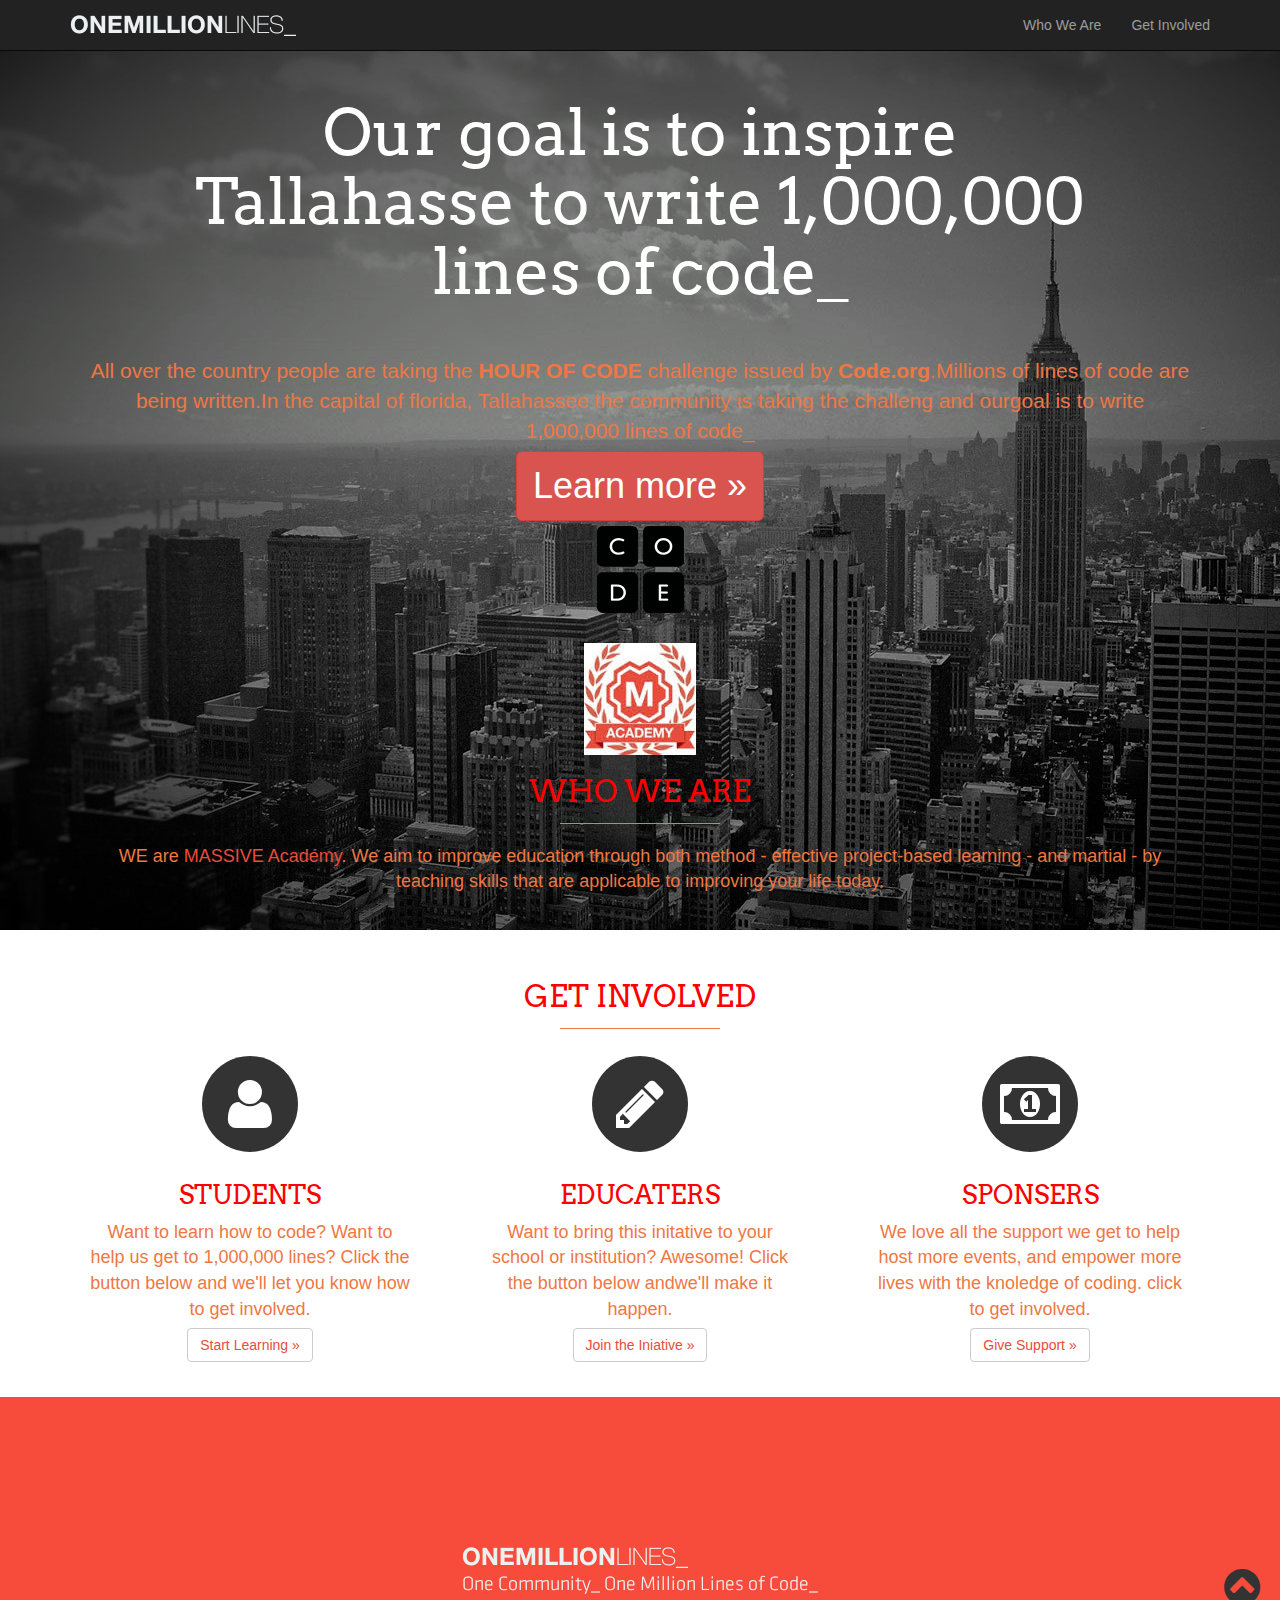
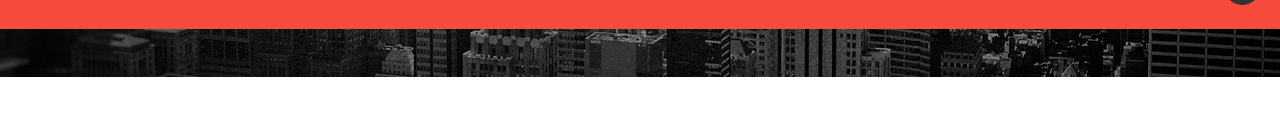
<file: index.html>
<!DOCTYPE html>
<html lang="en">
  <head>
    <meta charset="utf-8">
    <meta http-equiv="X-UA-Compatible" content="IE=edge">
    <meta name="viewport" content="width=device-width, initial-scale=1">
    <meta name="description" content="">
    <meta name="author" content="">
    <link rel="shortcut icon" href="../../asssets/ice/favicon.ico">

    <title>Jumbotron Template for Bootstrap</title>

    <!-- Tis is are Google Arvo font and font awesome-->
    <link href='http://fonts.googleapis.com/css?family=Arvo' rel='stylesheet' type='text/css'>
    <link rel="stylesheet" href="fonts/font-awesome/css/font-awesome.min.css">
   
    <!-- Bootstrap core CSS -->
    <link href="css/bootstrap.min.css" rel="stylesheet">

    <!-- Custom styles for this template -->
    <link href="css/costum.css" rel="stylesheet">

    <!-- Just for debugging purposes. Don't actually copy these 2 lines! -->
    <!--[if lt IE 9]><script src="../../assets/js/ie8-responsive-file-warning.js"></script><![endif]-->

    <!-- HTML5 shim and Respond.js for IE8 support of HTML5 elements and media queries -->
    <!--[if lt IE 9]>
      <script src="https://oss.maxcdn.com/html5shiv/3.7.2/html5shiv.min.js"></script>
      <script src="https://oss.maxcdn.com/respond/1.4.2/respond.min.js"></script>
    <![endif]-->
  </head>

  <body data-spy="scroll" data-target=".navbar-collapse" data-offset="50">

     <nav class="navbar navbar-inverse navbar-fixed-top" role="navigation">
      <div class="container">
        <div class="navbar-header">
          <button type="button" class="navbar-toggle" data-toggle="collapse" data-target=".navbar-collapse">
            <span class="sr-only">Toggle navigation</span>
            <span class="icon-bar"></span>
            <span class="icon-bar"></span>
            <span class="icon-bar"></span>
          </button>
          <a class="navbar-brand" href="#jumbotron"><img src="images/one_million_top_logo.png"alt="One Million lines" title="One Million Lines"></a>
        </div>
        <div id="navbar" class="collapse navbar-collapse">
          <ul class="nav navbar-nav navbar-right">
            <li><a href="#who">Who We Are</a></li>
            <li><a href="#get-involved">Get Involved</a></li>
          </ul>
        </div><!--/.nav-collapse -->
      </div>
    </nav>

    <!-- Main jumbotron for a primary marketing message or call to action -->
    <div id="jumbotron" class="jumbotron">
      <div class="container">
        <h1>Our goal is to inspire <br>Tallahasse to write 1,000,000<br>lines of code_</h1>
        <p>All over the country people are taking the <strong>HOUR OF CODE</strong> challenge issued by <strong>Code.org</strong>.Millions of lines of code are being written.In the capital of florida, Tallahassee the community is taking the challeng and ourgoal is to write 1,000,000 lines of code_</p>
        <p><a class="btn btn-danger btn-lg" href="#" role="button" data-toggle="modal" data-target="#myModal">Learn more &raquo;</a></p>
            <!-- Modal -->
        <div class="modal fade" id="myModal" tabindex="-1" role="dialog" aria-labelledby="myModalLabel" aria-hidden="true">
        <div class="modal-dialog">
        <div class="modal-content">
          <button type="button" class="close btn btn-danger"data-dismiss="modal" aria-hidden="true">x</button>
          <iframe width="560" height="315" src="//www.youtube.com/embed/-dJiJJRP9eg" frameborder="0" allowfullscreen></iframe>
      </div>
    </div>
        </div>
        <img src="images/code.png" title=",Code.org logo" alt="Code.org">
    </div>
   
   <div id="who">
    <div class="container homepage">
     <img src="images/massive_Academy.jpg" alt="Massive Academy"title="Massive Academy">
     <h2>Who We Are</h2>
     <hr>
     <p>WE are <a href ="http://www.massive academy.Us" target="_blank">MASSIVE Academy</a>. We aim to improve education through both method - effective project-based learning - and martial - by teaching skills that are applicable to improving your life today.</p>
     </div>
    <div id="get-involved">
      <div class="container homepage">
        <h2>Get Involved</h2>
        <hr>
        <div class="row">
          <div class="col-md-4"> 
                        <span class="fa-stack fa-4x">
              <i class="fa fa-circle fa-stack-2x"></i>
              <i class="fa fa-user fa-stack-1x fa-inverse"></i>
            </span>             
            <h3>Students</h3>
            <p>Want to learn how to code? Want to help us get to 1,000,000 lines? Click the button below and we'll let you know how to get involved. </p>
            <p><a class="btn btn-default" href="#" role="button">Start Learning &raquo;</a></p>
          </div>
          <div class="col-md-4">    
                        <span class="fa-stack fa-4x">
              <i class="fa fa-circle fa-stack-2x"></i>
              <i class="fa fa-pencil fa-stack-1x fa-inverse"></i>
            </span>
            <h3>Educaters</h3>
            <p>Want to bring this initative to your school or institution? Awesome! Click the button below andwe'll make it happen. </p>
            <p><a class="btn btn-default" href="#" role="button">Join the Iniative &raquo;</a></p>
         </div>
          <div class="col-md-4">
                        <span class="fa-stack fa-4x">
              <i class="fa fa-circle fa-stack-2x"></i>
              <i class="fa fa-money fa-stack-1x fa-inverse"></i>
            </span>
            <h3>Sponsers</h3>
            <p>We love all the support we get to help host more events, and empower more lives with the knoledge of coding. click to get involved.</p><p><a class="btn btn-default" href="#" role="button">Give Support &raquo;</a></p>
          </div>
        </div>
      </div> <!-- /container -->
    </div>

    <footer>
      <div class="container">
      <p><img src="images/one_million_bottom.png"></p>
      <div id="back-to-the-top">
      <a href ="#jumbotron"><i class="fa fa-3x fa-chevron-circle-up"></i><a>
    </footer>
    

    <!-- Bootstrap core JavaScript
    ================================================== -->
    <!-- Placed at the end of the document so the pages load faster -->
    <script src="https://ajax.googleapis.com/ajax/libs/jquery/1.11.0/jquery.min.js"></script>
    <script src="js/bootstrap.min.js"></script>
    <script src="js/smoothscroll.js"></script>
  </body>
</html>
</file>
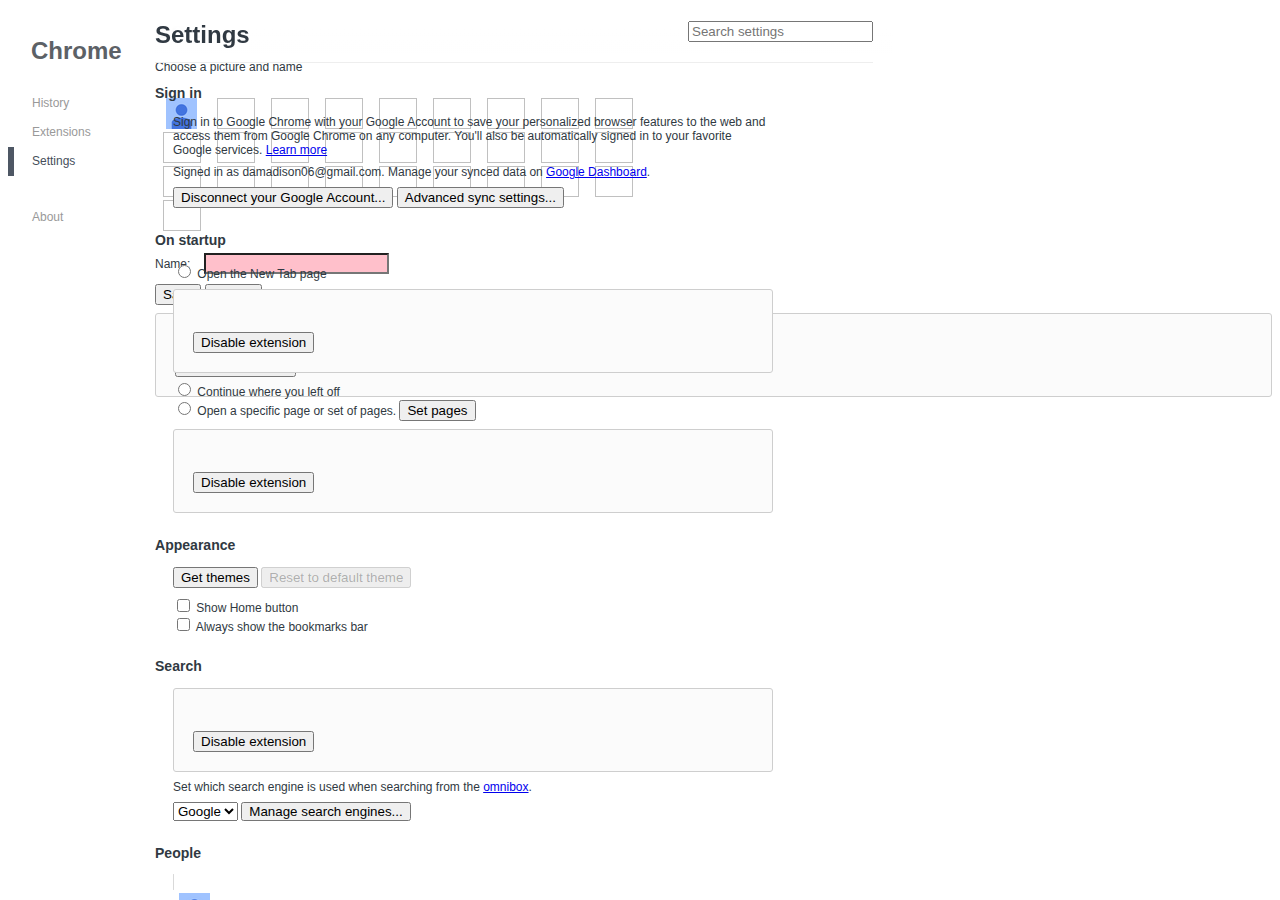
<file: images/Settings - Edit.html>
<!DOCTYPE html>
<!-- saved from url=(0038)chrome://chrome/settings/manageProfile -->
<html i18n-values="dir:textdirection;" id="uber" class="" dir="ltr"><head><meta http-equiv="Content-Type" content="text/html; charset=UTF-8">
<meta charset="utf-8">
<title i18n-content="pageTitle">Settings - Edit</title>
<link id="favicon" rel="icon" type="image/png" sizes="16x16" href="chrome://theme/IDR_SETTINGS_FAVICON">
<link id="favicon2x" rel="icon" type="image/png" sizes="32x32" href="chrome://theme/IDR_SETTINGS_FAVICON@2x">

<link rel="stylesheet" href="chrome://resources/css/chrome_shared.css">
<style>/* Copyright (c) 2012 The Chromium Authors. All rights reserved.
 * Use of this source code is governed by a BSD-style license that can be
 * found in the LICENSE file. */

body {
  /* http://crbug.com/129406 --- horizontal scrollbars flicker when changing
   * sections. */
  overflow-x: hidden;
}

#navigation {
  height: 100%;
  left: 0;
  /* This is a hack to prevent the navigation bar from occluding pointer events
   * from the bottom scroll bar (which shows when one needs to horizontally
   * scroll). Corresponding padding-top to offset this is in uber_frame.css */
  margin-top: -20px;
  position: absolute;
  /* This value is different from the left value to compensate for the scroll
   * bar (which is always on and to the right) in RTL. */
  right: 15px;
  width: 155px;
  z-index: 3;
}

#navigation.background {
  z-index: 1;
}

#navigation.changing-content {
  -webkit-transition: -webkit-transform 100ms, width 100ms;
}

.iframe-container {
  -webkit-margin-start: -20px;
  -webkit-transition: margin 100ms, opacity 100ms;
  bottom: 0;
  left: 0;
  opacity: 0;
  position: absolute;
  right: 0;
  top: 0;
  z-index: 1;
}

.iframe-container.selected {
  -webkit-margin-start: 0;
  -webkit-transition: margin 200ms, opacity 200ms;
  -webkit-transition-delay: 100ms;
  opacity: 1;
  z-index: 2;
}

.iframe-container.expanded {
  left: 0;
}

iframe {
  border: none;
  display: block;
  height: 100%;
  width: 100%;
}
</style>

<script src="chrome://resources/js/cr.js"></script>
<script src="chrome://resources/js/cr/ui/focus_manager.js"></script>
<script src="chrome://resources/js/load_time_data.js"></script>
<script src="chrome://resources/js/util.js"></script>

<script src="chrome://chrome/uber.js"></script>
<script src="chrome://chrome/uber_utils.js"></script>
</head>

<body>

<div id="navigation" data-width="155" class="changing-content background" style="-webkit-transform: translateX(0px);"><iframe src="./Settings - Edit_files/saved_resource.html" name="chrome" tabindex="-1" aria-hidden="true"></iframe></div>

<div class="iframe-container" i18n-values="id:historyHost; data-url:historyFrameURL;" data-favicon="IDR_HISTORY_FAVICON" id="history" data-url="chrome://history-frame/" hidden="" aria-hidden="true"></div>
<div class="iframe-container" i18n-values="id:extensionsHost; data-url:extensionsFrameURL;" data-favicon="IDR_EXTENSIONS_FAVICON" id="extensions" data-url="chrome://extensions-frame/" hidden="" aria-hidden="true"></div>
<div class="iframe-container selected" i18n-values="id:settingsHost; data-url:settingsFrameURL;" data-favicon="IDR_SETTINGS_FAVICON" id="settings" data-url="chrome://settings-frame/" aria-hidden="false" data-title="Settings - Edit"><iframe name="settings" src="./Settings - Edit_files/manageProfile.html" data-ready="true"></iframe></div>
<div class="iframe-container" i18n-values="id:helpHost; data-url:helpFrameURL;" data-favicon="IDR_PRODUCT_LOGO_16" id="help" data-url="chrome://help-frame/" hidden="" aria-hidden="true"></div>

<script src="chrome://chrome/strings.js"></script>
<script src="chrome://resources/js/i18n_template2.js"></script>



</body></html>
</file>
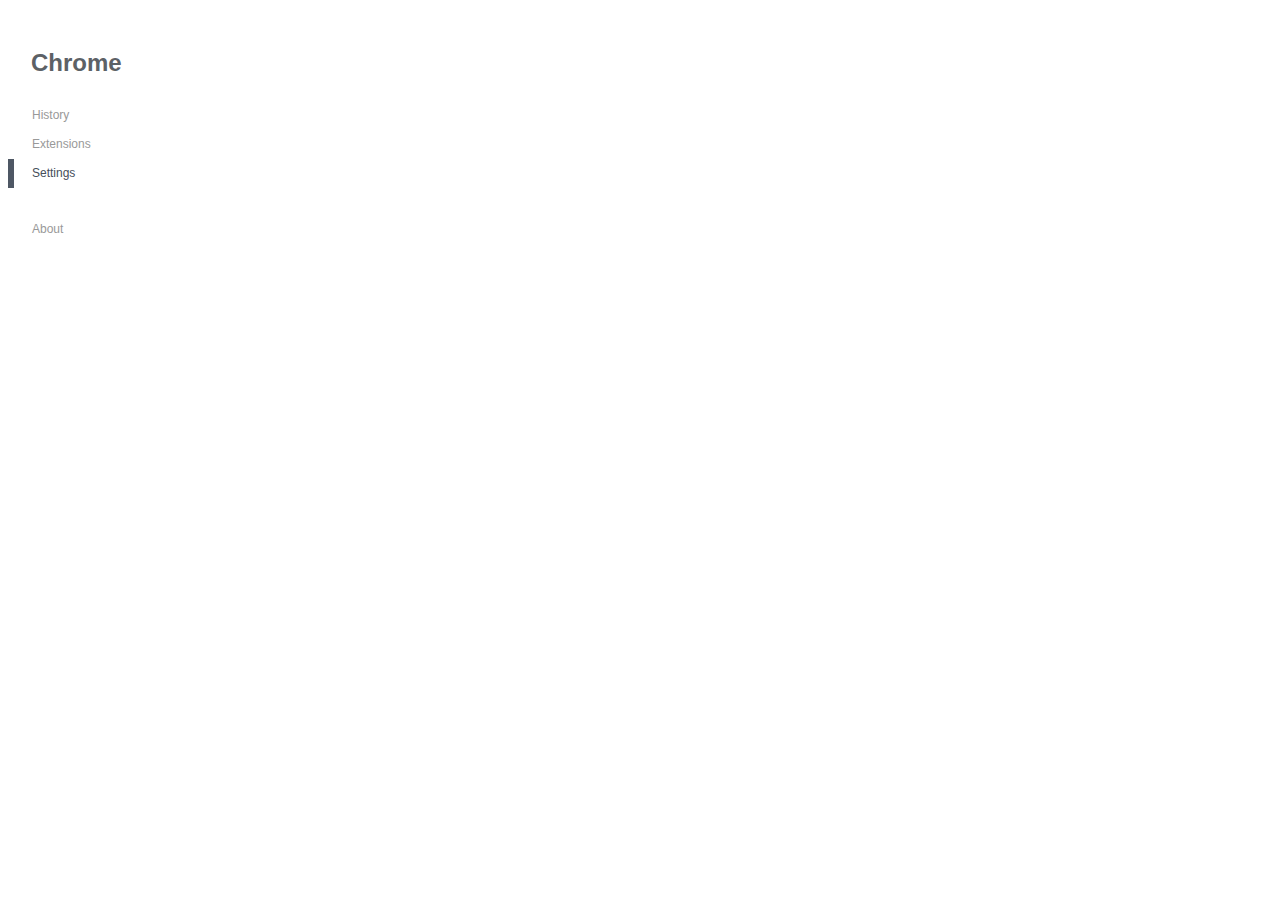
<file: images/Settings - Edit_files/saved_resource.html>
<!DOCTYPE html>
<!-- saved from url=(0020)chrome://uber-frame/ -->
<html i18n-values="dir:textdirection;" id="uber" dir="ltr"><head><meta http-equiv="Content-Type" content="text/html; charset=UTF-8">
<meta charset="utf-8">

<link rel="stylesheet" href="chrome://resources/css/chrome_shared.css">
<style>/* Copyright (c) 2012 The Chromium Authors. All rights reserved.
 * Use of this source code is governed by a BSD-style license that can be
 * found in the LICENSE file. */

body {
  overflow: hidden;
  padding-top: 20px;
}

html.changing-content body {
  -webkit-transition: -webkit-transform 100ms;
}

h1 {
  -webkit-margin-after: 1em;
  /* This value must match the top padding of the uber page header. */
  -webkit-margin-before: 21px;
  -webkit-margin-start: 23px;
  color: rgb(92, 97, 102);
}

ul {
  list-style-type: none;
  padding: 0;
}

li {
  -webkit-border-start: 6px solid transparent;
  -webkit-padding-start: 18px;
  -webkit-user-select: none;
  cursor: pointer;
}

li:hover {
  color: #777;
}

li.selected {
  -webkit-border-start-color: rgb(78, 87, 100);
  cursor: default;
  pointer-events: none;
}

/* Separates the Help nav item if there are at least 3 items. */
li:not([hidden]) ~ li:not([hidden]) ~ #helpNavItem {
  margin-top: 27px;
}

button {
  background-color: white;
  border: 0;
  color: #999;
  cursor: pointer;
  font: inherit;
  line-height: 1.417em;  /* 17px based on default 12px font size. */
  margin: 6px 0;
  padding: 0;
}

.selected > button {
  color: rgb(70, 78, 90);
}
</style>

<script src="chrome://resources/js/cr.js"></script>
<script src="chrome://resources/js/cr/ui/focus_manager.js"></script>
<script src="chrome://resources/js/load_time_data.js"></script>
<script src="chrome://uber-frame/uber_frame.js"></script>
</head>

<body i18n-values=".style.fontFamily:fontfamily;.style.fontSize:fontsize" style="font-family: &#39;Segoe UI&#39;, Tahoma, sans-serif; font-size: 75%;">

<h1 i18n-content="shortProductName">Chrome</h1>
<ul>
  <li i18n-values="controls:historyHost;override:overridesHistory;
                   group:historyGroup" controls="history" override="no" group="settings_group">
    <button class="custom-appearance" i18n-content="historyDisplayName">History</button>
  </li>
  <li i18n-values="controls:extensionsHost;group:extensionsGroup" controls="extensions" group="settings_group">
    <button class="custom-appearance" i18n-content="extensionsDisplayName">Extensions</button>
  </li>
  <li i18n-values="controls:settingsHost;group:settingsGroup" controls="settings" group="settings_group" class="selected">
    <button class="custom-appearance" i18n-content="settingsDisplayName">Settings</button>
  </li>
  <li id="helpNavItem" i18n-values="controls:helpHost;group:helpGroup" controls="help" group="settings_group">
    <button class="custom-appearance" i18n-content="helpDisplayName">About</button>
  </li>
</ul>

<script src="chrome://uber-frame/strings.js"></script>
<script src="chrome://resources/js/i18n_template2.js"></script>



</body></html>
</file>
<file: css/costum.css>
/* Move down content because we have a fixed navbar that is 50px tall */
body {
  padding-top: 50px;
  padding-bottom: 20px;
}

ut.nav, .jumbotron h1 {
	font-family: 'Arvo', courier, serif;
 }
ut.nav{
	font-size: 13px;
}

footer { 
    background-color: #f74c3c;
    padding-top: 150px;
    padding-bottom: 30px; 
    position: relative;
}
span{
  color: #333;
}
#get-involved {
	background-color: #fff;
}
#back-to-the-top {
	position: absolute;
    bottom: 20px;
    right: 20px;
}
#back-to-the-top a{
	color: #333;
}
.jumbotron {
	text-align: center;
	background-image: url('../images/new york.jpg');
	color: white;
}

.jumbotron h1 {
	margin-top: 0px;
	margin-bottom: 50px;
}
.jumbotron p{
	margin-bottom: 5px;
	font-weight: 100;
	padding: 0 20px;
   color: #e74;
}
.modal-content iframe{
  margin-top: 15px;
  margin-bottom:10px;
}
.modal-content button.close {
    position: absolute;
    top: 5px;
    right: 5px;
    background-color: white;
    font-size: 28px;
    width: 40px;
    opacity: 1;
    border-radius: 24px;
    -webkit-border-radius: 24px;
-maz-border-radius: 24px;
}

.btn-lg {
      font-size: 36px;
    }
.homepage {
   text-align: center;
   padding-top: 30px;
   padding-bottom: 30px;
}
.homepage h2, .homepage h3 {
			color: red;
	font-family: 'Arvo', courier, serif;
	text-transform: uppercase;				
}
.homepage h2 {
     font-size:30px;
}
.homepage h3{
	font-size: 26px;
}
.homepage p{
	font-weight: 300;
    font-size: large;
}
.homepage a {
	color: #e74c3c
}
.homepage a:hover{
	color: #e74c3c;
	text-decoration: none;
	opacity: .8;  
}
.homepage hr{
	border-color: #e74;
 width: 160px;
 margin-top: 15px;
}
/* Respnsive styling*/

@media (max-width: 1199px) { 

  .jumbotron h1 {
  	font-size: 56px;
  	margin-bottom: 30px;
  }

 }
 @media (max-width: 1199px) { 

  .jumbotron h1 {
  	font-size: 44px;
  	margin-bottom: 30px;
  }
  .jumbotron p{
    padding: 0 10px;
  }
  #get-involved.col-md-4 {
  	padding-top: 20px;
  	padding-bottom: 20px;
  }
 }
</file>
